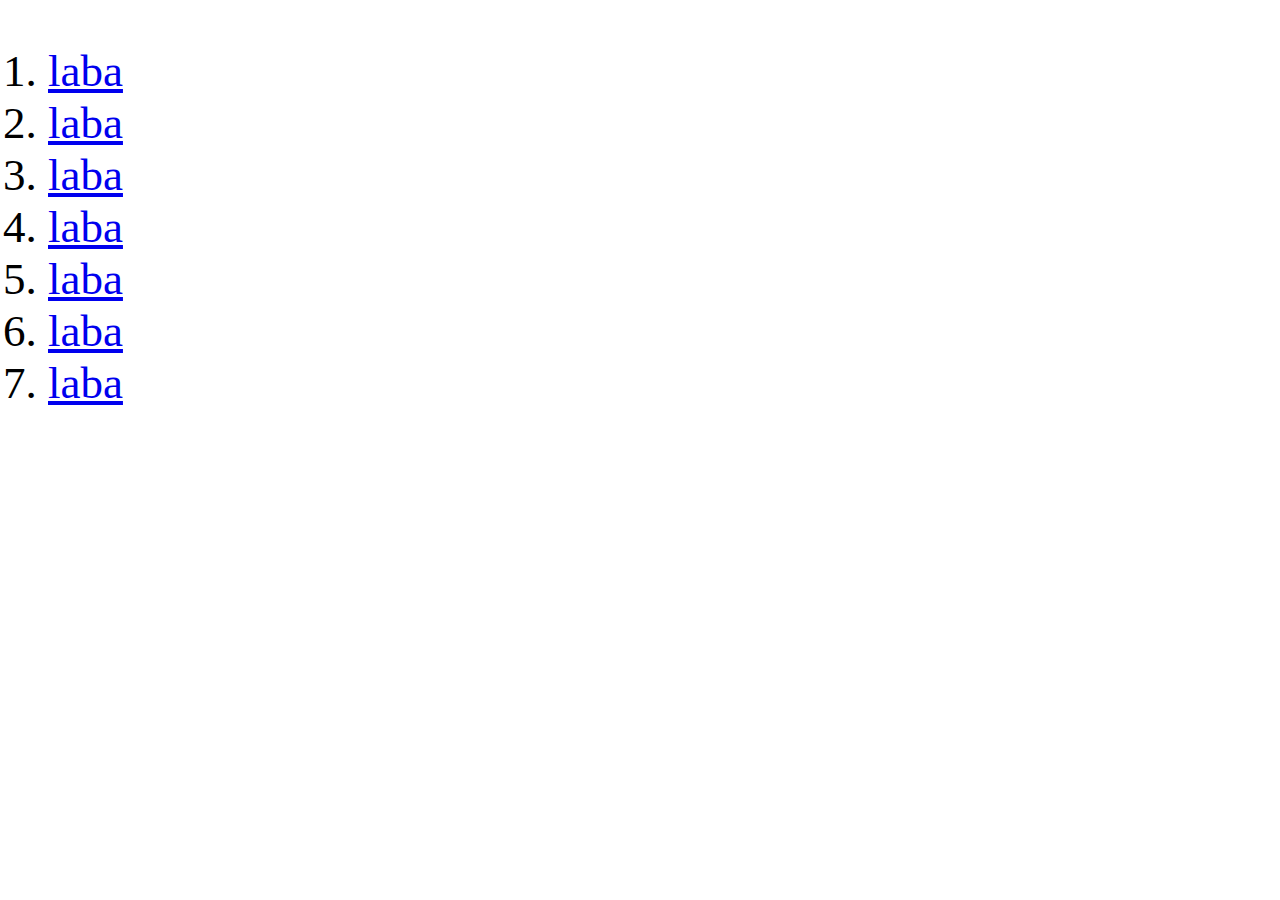
<file: index.html>
<!DOCTYPE html>
<html lang="en">
<head>
    <meta charset="UTF-8">
    <meta name="viewport" content="width=device-width, initial-scale=1.0">
    <title>Document</title>
</head>
<body>
    <ol style="font-size: 45px;">
        <li><a href="STRweb laba 1\laba1.html">laba</a></li>
        <li><a href="STRweb laba 2\laba2.html">laba</a></li>
        <li><a href="STRweb laba 3\laba3.html">laba</a></li>
        <li><a href="STRweb laba 4\STR_lab_4.html">laba</a></li>
        <li><a href="STRweb laba 5\STR_lab_5.html">laba</a></li>
        <li><a href="STRweb laba 6\STR_lab_6.html">laba</a></li>
        <li><a href="STRweb laba 7\STR_lab_7.html">laba</a></li>
    </ol>
</body>
</html>
</file>
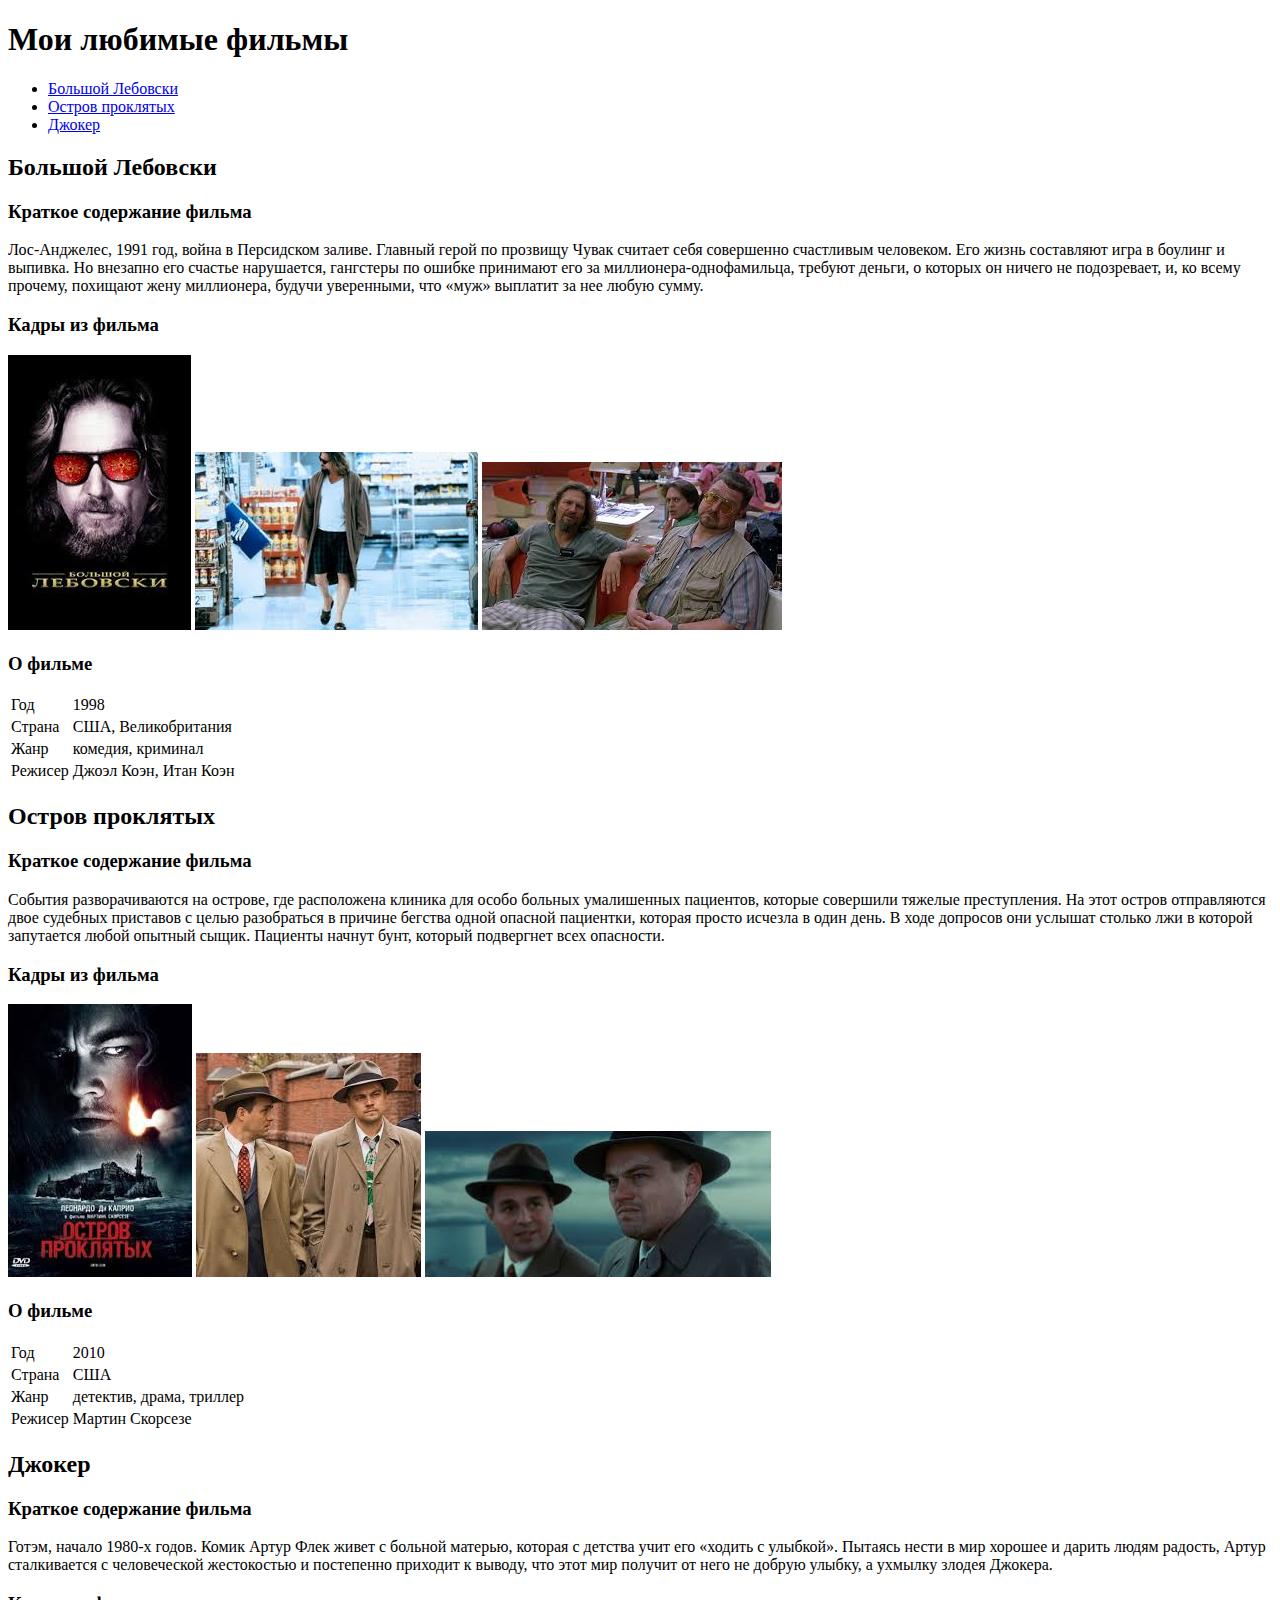
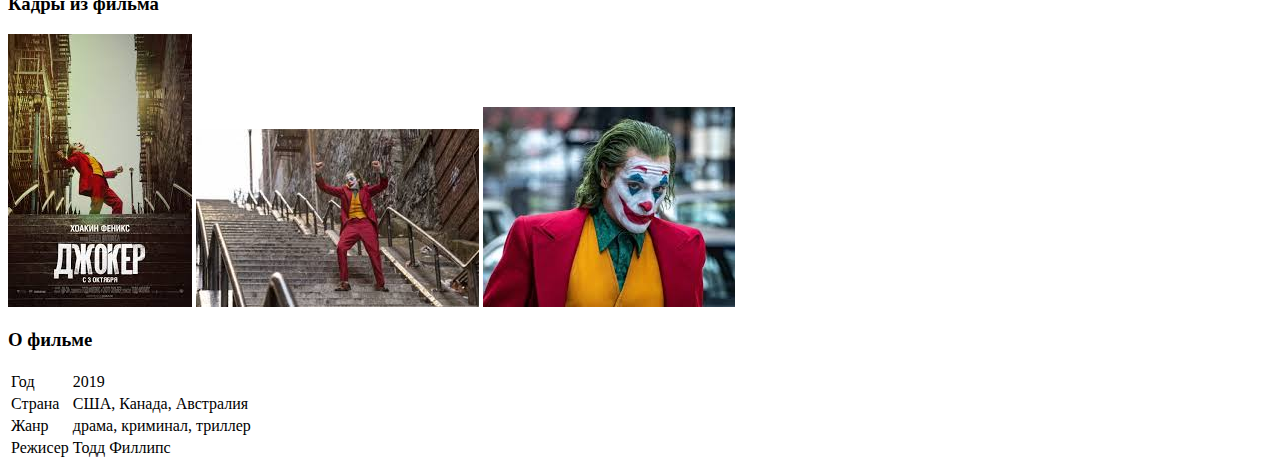
<file: laba 1/laba1.html>
<!DOCTYPE html>
<html lang="ru">

<head>
    <meta charset="UTF-8">
    <meta name="viewport" content="width=device-width, initial-scale=1.0">
    <title>laba 1</title>
</head>

<body>
    <h1>Мои любимые фильмы</h1>
    <ul>
        <li><a href="#Lib">Большой Лебовски</a></li>
        <li><a href="#ostr">Остров проклятых</a></li>
        <li><a href="#dj">Джокер</a></li>
    </ul>
    <div>
        <h2><a name="Lib">Большой Лебовски</a></h2>
        <h3>Краткое содержание фильма</h3>
        <p>Лос-Анджелес, 1991 год, война в Персидском заливе. Главный герой по прозвищу Чувак считает себя совершенно
            счастливым человеком. Его жизнь составляют игра в боулинг и выпивка. Но внезапно его счастье нарушается,
            гангстеры по ошибке принимают его за миллионера-однофамильца, требуют деньги, о которых он ничего не
            подозревает, и, ко всему прочему, похищают жену миллионера, будучи уверенными, что «муж» выплатит за нее
            любую сумму.</p>
        <h3>Кадры из фильма</h3>
        <div>
            <img src="img\Лебовский1.jfif" alt="" srcset="">
            <img src="img\Лебовский2.jfif" alt="" srcset="">
            <img src="img\Лебовский3.jfif" alt="" srcset="">
        </div>
        <h3>О фильме</h3>
        <table>
            <tr>
                <td>Год</td>
                <td>1998</td>
            </tr>
            <tr>
                <td>Страна</td>
                <td>США, Великобритания</td>
            </tr>
            <tr>
                <td>Жанр</td>
                <td>комедия, криминал</td>
            </tr>
            <tr>
                <td>Режисер</td>
                <td>Джоэл Коэн, Итан Коэн</td>
            </tr>
        </table>
    </div>
    <div>
        <h2><a name="ostr">Остров проклятых</a></h2>
        <h3>Краткое содержание фильма</h3>
        <p>События разворачиваются на острове, где расположена клиника для особо больных умалишенных
            пациентов, которые совершили тяжелые преступления. На этот остров отправляются двое судебных приставов с
            целью разобраться в причине бегства одной опасной пациентки, которая просто исчезла в один день. В ходе
            допросов они услышат столько лжи в которой запутается любой опытный сыщик. Пациенты начнут бунт, который
            подвергнет всех опасности.</p>
        <h3>Кадры из фильма</h3>
        <div>
            <img src="img\Остров1.jfif" alt="" srcset="">
            <img src="img\Остров2.jfif" alt="" srcset="">
            <img src="img\Остров3.jfif" alt="" srcset="">
        </div>
        <h3>О фильме</h3>
        <table>
            <tr>
                <td>Год</td>
                <td>2010</td>
            </tr>
            <tr>
                <td>Страна</td>
                <td>США</td>
            </tr>
            <tr>
                <td>Жанр</td>
                <td>детектив, драма, триллер</td>
            </tr>
            <tr>
                <td>Режисер</td>
                <td>Мартин Скорсезе</td>
            </tr>
        </table>
    </div>
    <div>
        <h2><a name="dj">Джокер</a></h2>
        <h3>Краткое содержание фильма</h3>
        <p>Готэм, начало 1980-х годов. Комик Артур Флек живет с больной матерью, которая с детства учит его «ходить с
            улыбкой». Пытаясь нести в мир хорошее и дарить людям радость, Артур сталкивается с человеческой жестокостью
            и постепенно приходит к выводу, что этот мир получит от него не добрую улыбку, а ухмылку злодея Джокера.</p>
        <h3>Кадры из фильма</h3>
        <div>
            <img src="img\Джокер1.jfif" alt="" srcset="">
            <img src="img\Джокер2.jfif" alt="" srcset="">
            <img src="img\Джокер3.jfif" alt="" srcset="">
        </div>
        <h3>О фильме</h3>
        <table>
            <tr>
                <td>Год</td>
                <td>2019</td>
            </tr>
            <tr>
                <td>Страна</td>
                <td>США, Канада, Австралия</td>
            </tr>
            <tr>
                <td>Жанр</td>
                <td>драма, криминал, триллер</td>
            </tr>
            <tr>
                <td>Режисер</td>
                <td>Тодд Филлипс</td>
            </tr>
        </table>
    </div>
</body>

</html>
</file>
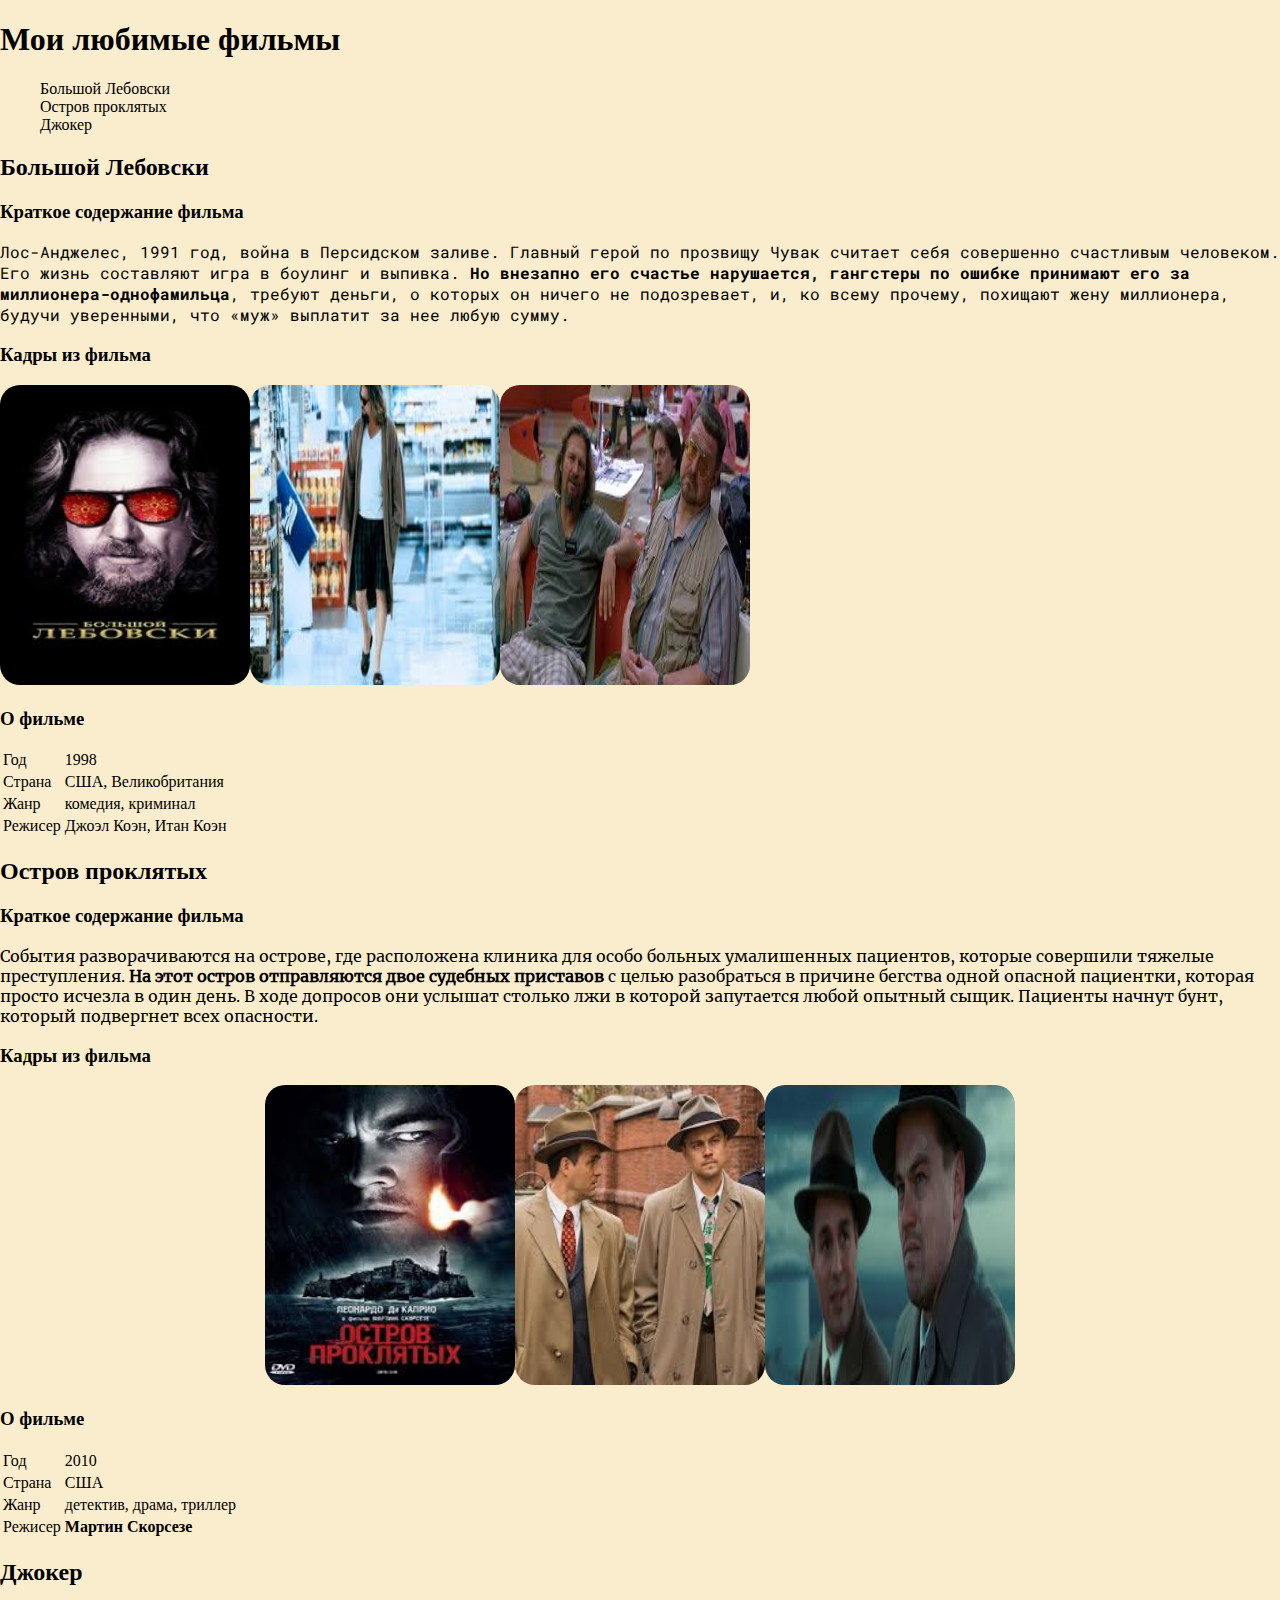
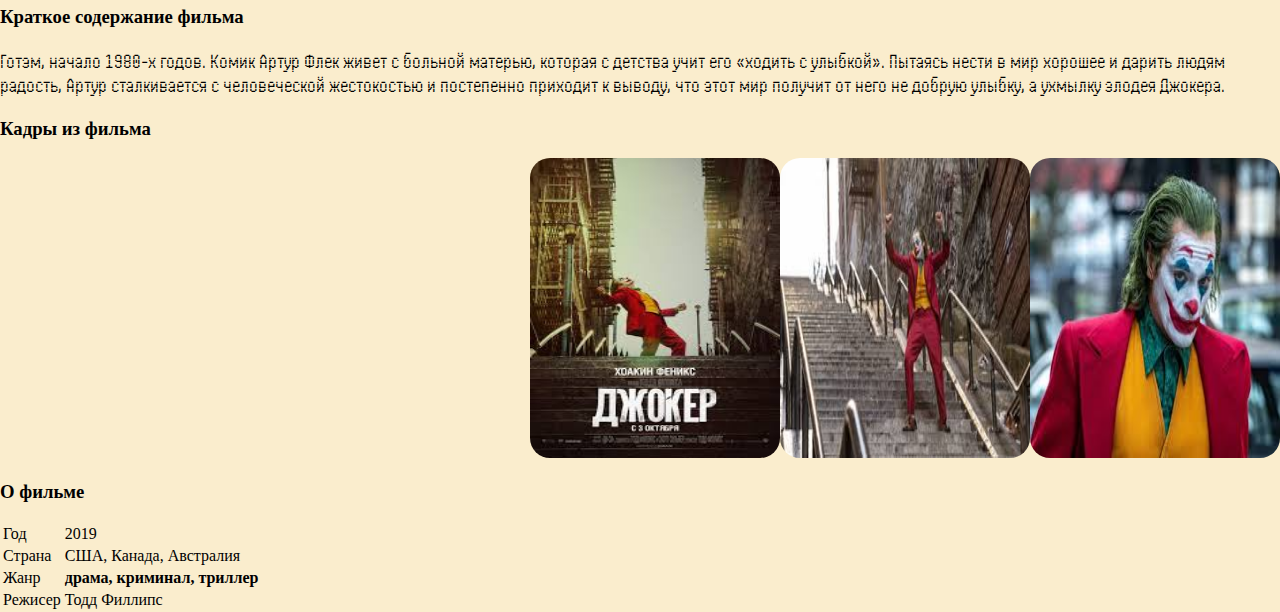
<file: laba 2/laba2.html>
<!DOCTYPE html>
<html lang="ru">

<head>
    <meta charset="UTF-8" />
    <meta name="viewport" content="width=device-width, initial-scale=1.0" />
    <link rel="stylesheet" href="style.css" />
    <title>laba 2</title>
</head>

<body>
    <div class="menu">
        <h1>Мои любимые фильмы</h1>
        <ul>
            <li><a href="#Lib">Большой Лебовски</a></li>
            <li><a href="#ostr">Остров проклятых</a></li>
            <li><a href="#dj">Джокер</a></li>
        </ul>
    </div>
    <div>
        <h2><a name="Lib">Большой Лебовски</a></h2>
        <h3>Краткое содержание фильма</h3>
        <p id="libovsk">
            Лос-Анджелес, 1991 год, война в Персидском заливе. Главный герой по
            прозвищу Чувак считает себя совершенно счастливым человеком. Его жизнь
            составляют игра в боулинг и выпивка. <strong> Но внезапно его счастье нарушается,
            гангстеры по ошибке принимают его за миллионера-однофамильца</strong>, требуют
            деньги, о которых он ничего не подозревает, и, ко всему прочему,
            похищают жену миллионера, будучи уверенными, что «муж» выплатит за нее
            любую сумму.
        </p>
        <h3>Кадры из фильма</h3>
        <div class="img_leb">
            <div>
                <img src="img\Лебовский1.jfif" height="300px" width="250px"/>
            </div>
            <div>
                <img src="img\Лебовский2.jfif" height="300px" width="250px"/>
            </div>
            <div>
                <img src="img\Лебовский3.jfif" height="300px" width="250px"/>
            </div>
        </div>
        <h3>О фильме</h3>
        <table>
            <tr>
                <td>Год</td>
                <td>1998</td>
            </tr>
            <tr>
                <td>Страна</td>
                <td>США, Великобритания</td>
            </tr>
            <tr>
                <td>Жанр</td>
                <td>комедия, криминал</td>
            </tr>
            <tr>
                <td>Режисер</td>
                <td>Джоэл Коэн, Итан Коэн</td>
            </tr>
        </table>
    </div>
    <div>
        <h2><a name="ostr">Остров проклятых</a></h2>
        <h3>Краткое содержание фильма</h3>
        <p id="ostrov">
            События разворачиваются на острове, где расположена клиника для особо
            больных умалишенных пациентов, которые совершили тяжелые преступления.
            <b> На этот остров отправляются двое судебных приставов</b> с целью разобраться
            в причине бегства одной опасной пациентки, которая просто исчезла в один
            день. В ходе допросов они услышат столько лжи в которой запутается любой
            опытный сыщик. Пациенты начнут бунт, который подвергнет всех опасности.
        </p>
        <h3>Кадры из фильма</h3>
        <div class="img_ost">
            <div>
                <img src="img\Остров1.jfif" height="300px" width="250px"/>
            </div>
            <div>
                <img src="img\Остров2.jfif" height="300px" width="250px"/>
            </div>
            <div>
                <img src="img\Остров3.jfif" height="300px" width="250px"/>
            </div>
        </div>
        <h3>О фильме</h3>
        <table>
            <tr>
                <td>Год</td>
                <td>2010</td>
            </tr>
            <tr>
                <td>Страна</td>
                <td>США</td>
            </tr>
            <tr>
                <td>Жанр</td>
                <td>детектив, драма, триллер</td>
            </tr>
            <tr>
                <td>Режисер</td>
                <td class="weight">Мартин Скорсезе</td>
            </tr>
        </table>
    </div>
    <div>
        <h2><a name="dj">Джокер</a></h2>
        <h3>Краткое содержание фильма</h3>
        <p id="joker">
            Готэм, начало 1980-х годов. Комик Артур Флек живет с больной матерью,
            которая с детства учит его «ходить с улыбкой». Пытаясь нести в мир
            хорошее и дарить людям радость, Артур сталкивается с человеческой
            жестокостью и постепенно приходит к выводу, что этот мир получит от него
            не добрую улыбку, а ухмылку злодея Джокера.
        </p>
        <h3>Кадры из фильма</h3>
        <div class="img_joker">
            <div>
                <img src="img\Джокер1.jfif" height="300px" width="250px"/>
            </div>
            <div>
                <img src="img\Джокер2.jfif" height="300px" width="250px"/>
            </div>
            <div>
                <img src="img\Джокер3.jfif" height="300px" width="250px"/>
            </div>
        </div>
        <h3>О фильме</h3>
        <table>
            <tr>
                <td>Год</td>
                <td>2019</td>
            </tr>
            <tr>
                <td>Страна</td>
                <td>США, Канада, Австралия</td>
            </tr>
            <tr>
                <td>Жанр</td>
                <td class="weight">драма, криминал, триллер</td>
            </tr>
            <tr>
                <td>Режисер</td>
                <td>Тодд Филлипс</td>
            </tr>
        </table>
    </div>
</body>

</html>
</file>
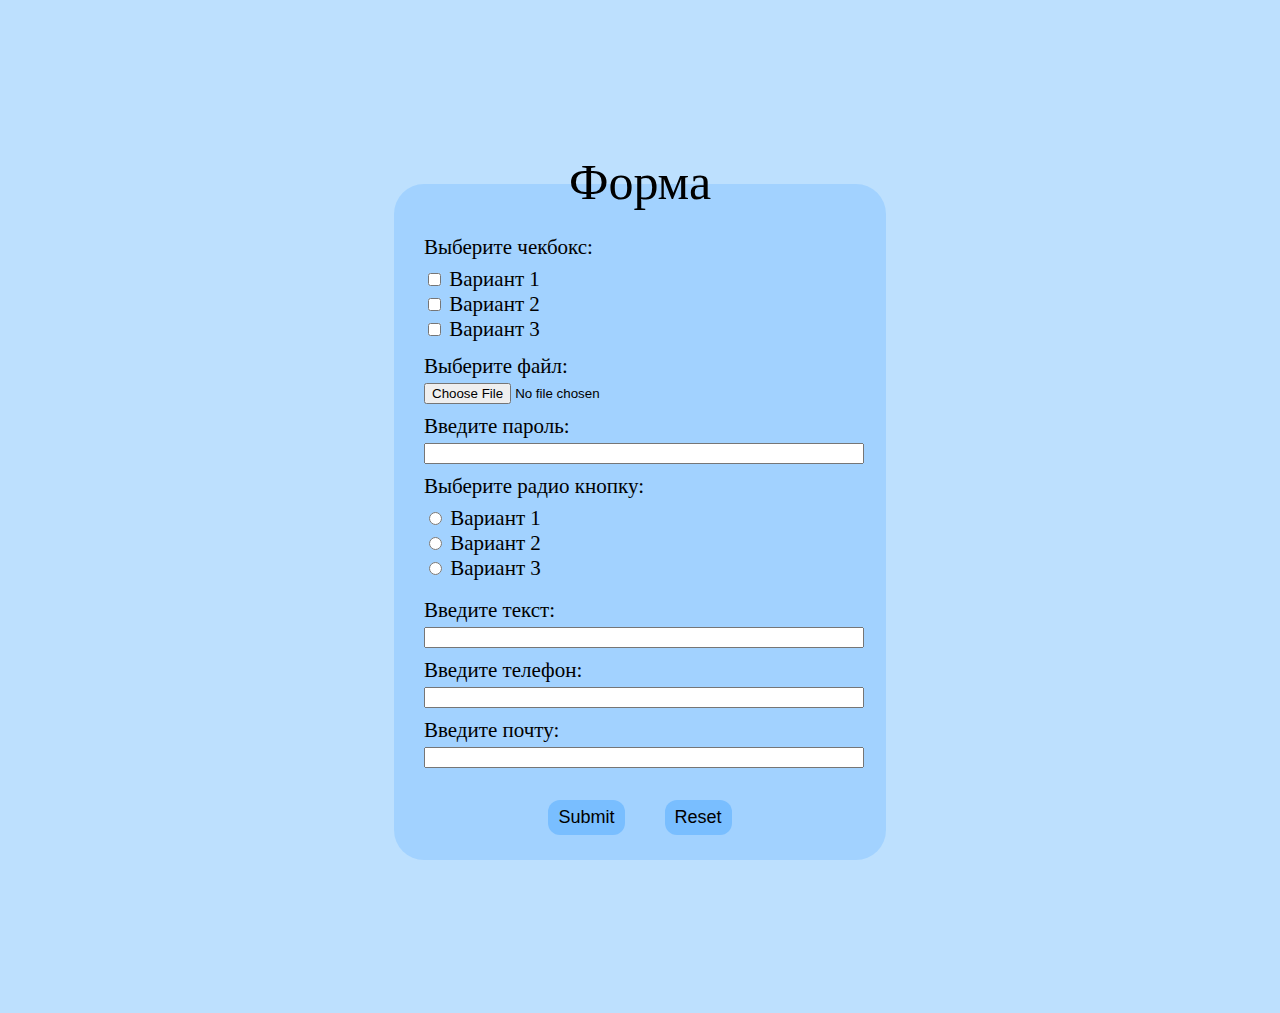
<file: STRweb laba 3/laba3.html>
<!DOCTYPE html>
<html lang="en">

<head>
    <meta charset="UTF-8">
    <meta name="viewport" content="width=device-width, initial-scale=1.0">
    <title>Document</title>
    <link rel="stylesheet" href="style.css">
</head>

<body>
    <div class="main">
        <form action="/" method="post">
            <fieldset>
                <legend class="lable_main" style="text-align: center;">Форма</legend>
                <div class="forCheck">
                    <label for="forCheck">Выберите чекбокс:</label>
                    <div style="padding: 7px 0;">
                        <div>
                            <input type="checkbox" id="forCheck"> Вариант 1
                        </div>
                        <div>
                            <input type="checkbox" id="forCheck"> Вариант 2
                        </div>
                        <div>
                            <input type="checkbox" id="forCheck"> Вариант 3
                        </div>
                    </div>
                </div>
                <div class="newLable">
                    <label for="forFile">Выберите файл:</label>
                    <div>
                        <input type="file" id="forFile"> 
                    </div>
                </div>
                <div class="newLable">
                    <label for="forPassword">Введите пароль:</label>
                    <div class="area">
                        <input type="password" id="forPassword"> 
                    </div>
                </div>
                <div class="newLable">
                    <label for="forRadio">Выберите радио кнопку:</label>
                    <div style="padding: 7px 0;">
                        <div>
                            <input type="radio" name="forRadio" > Вариант 1
                        </div>
                        <div>
                            <input type="radio" name="forRadio"> Вариант 2
                        </div>
                        <div>
                            <input type="radio" name="forCheck"> Вариант 3
                        </div>
                    </div>
                </div>
                <div class="newLable">
                    <label for="forText">Введите текст:</label>
                    <div class="area">
                        <input type="text" id="forText"> 
                    </div>
                </div>
                <div class="newLable">
                    <label for="forTel">Введите телефон:</label>
                    <div class="area">
                        <input type="tel" id="forTel"> 
                    </div>
                </div>
                <div class="newLable">
                    <label for="forEmail">Введите почту:</label>
                    <div class="area">
                        <input type="email" id="forEmail"> 
                    </div>
                </div>
                <div class="newLable">
                    <div class="btn">
                        <input class="subBtn" type="submit" id=""> 
                        <input class="resBtn" type="reset" id=""> 
                    </div>
                </div>
            </fieldset>
        </form>
    </div>
</body>

</html>
</file>
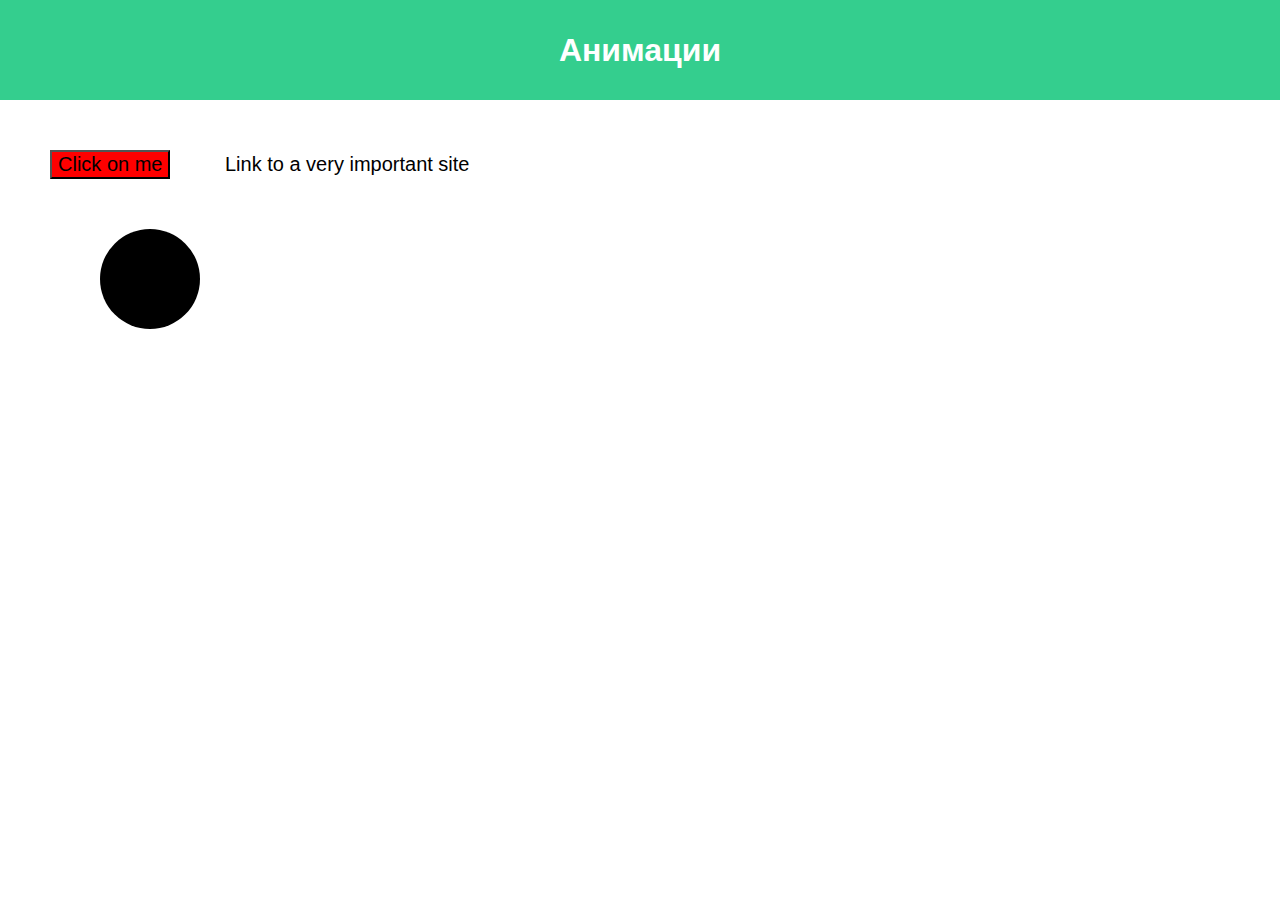
<file: STRweb laba 4/STR_lab_4.html>
<!DOCTYPE html>
<html lang="en">

<head>
    <meta charset="UTF-8">
    <meta http-equiv="X-UA-Compatible" content="IE=edge">
    <meta name="viewport" content="width=device-width, initial-scale=1.0">
    <link rel="stylesheet" href="style.css">
    <title>Анимации</title>
</head>

<body>
    <header>
        <h1>Анимации</h1>
    </header>
    <button class="btnClick">Click on me</button>
    <a href="#" class="textLink">Link to a very important site</a>
    <div class="ball">
        a
    </div>
</body>

</html>
</file>
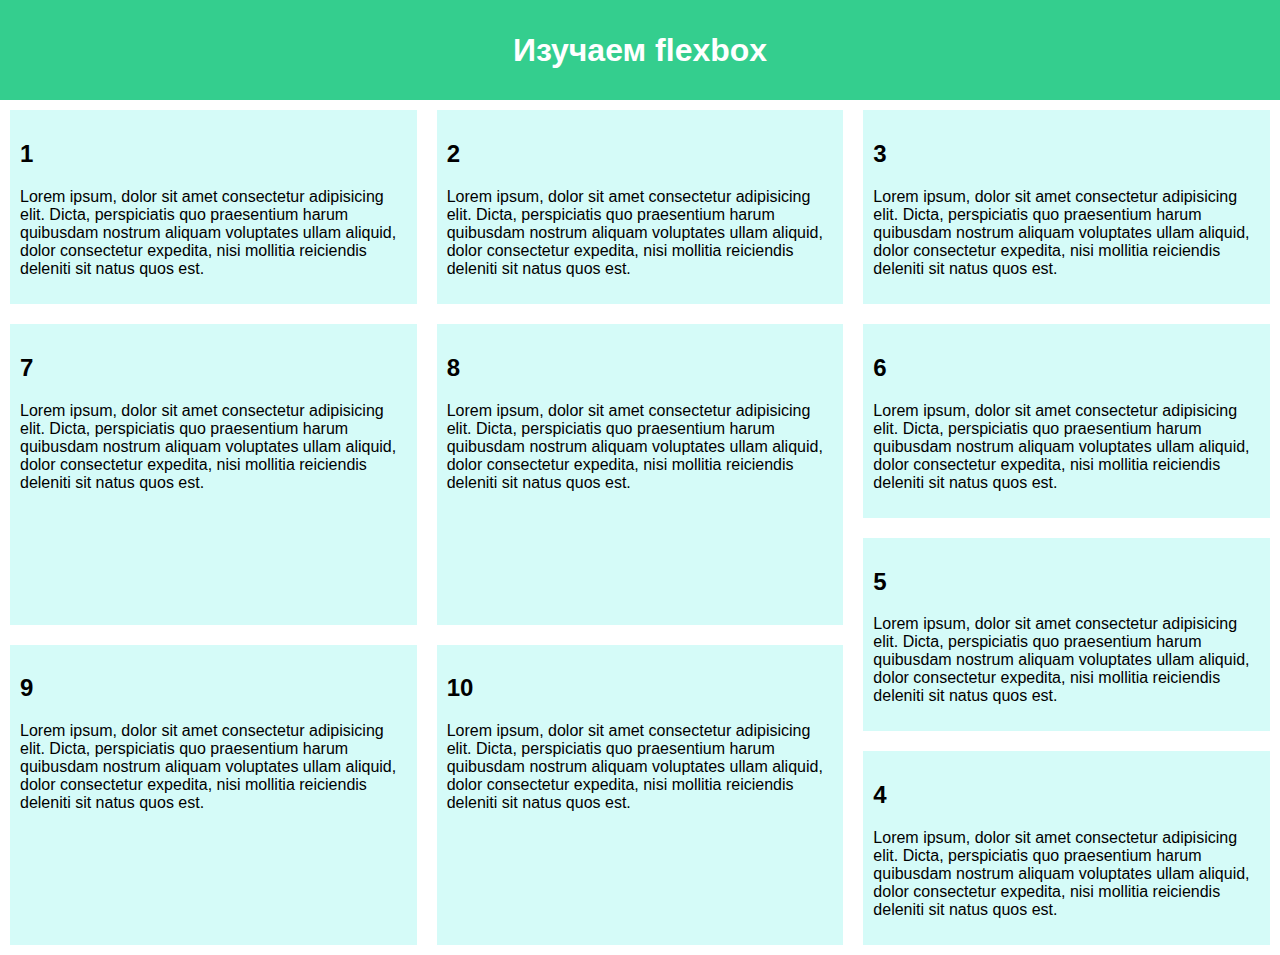
<file: STRweb laba 5/STR_lab_5.html>
<!DOCTYPE html>
<html lang="en">
<head>
    <meta charset="UTF-8">
    <meta http-equiv="X-UA-Compatible" content="IE=edge">
    <meta name="viewport" content="width=device-width, initial-scale=1.0">
    <link rel="stylesheet" href="style.css">
    <title>Flex</title>
</head>
<body>
    <header>
        <h1>Изучаем flexbox</h1>
    </header>
    <div class="from1to10">
        <div class="from1to3">
            <article>
                <h2>1</h2>
                <p>Lorem ipsum, dolor sit amet consectetur adipisicing elit. Dicta, perspiciatis quo praesentium harum quibusdam nostrum aliquam voluptates ullam aliquid, dolor consectetur expedita, nisi mollitia reiciendis deleniti sit natus quos est.
                </p>
            </article>
            <article>
                <h2>2</h2>
                <p>Lorem ipsum, dolor sit amet consectetur adipisicing elit. Dicta, perspiciatis quo praesentium harum quibusdam nostrum aliquam voluptates ullam aliquid, dolor consectetur expedita, nisi mollitia reiciendis deleniti sit natus quos est.
                </p>
            </article>
            <article>
                <h2>3</h2>
                <p>Lorem ipsum, dolor sit amet consectetur adipisicing elit. Dicta, perspiciatis quo praesentium harum quibusdam nostrum aliquam voluptates ullam aliquid, dolor consectetur expedita, nisi mollitia reiciendis deleniti sit natus quos est.
                </p>
            </article>
        </div>
        <div class="from4to10">
            <div class="from4to6">
                <article>
                    <h2>4</h2>
                    <p>Lorem ipsum, dolor sit amet consectetur adipisicing elit. Dicta, perspiciatis quo praesentium harum quibusdam nostrum aliquam voluptates ullam aliquid, dolor consectetur expedita, nisi mollitia reiciendis deleniti sit natus quos est.
                    </p>
                </article>
                <article>
                    <h2>5</h2>
                    <p>Lorem ipsum, dolor sit amet consectetur adipisicing elit. Dicta, perspiciatis quo praesentium harum quibusdam nostrum aliquam voluptates ullam aliquid, dolor consectetur expedita, nisi mollitia reiciendis deleniti sit natus quos est.
                    </p>
                </article>
                <article>
                    <h2>6</h2>
                    <p>Lorem ipsum, dolor sit amet consectetur adipisicing elit. Dicta, perspiciatis quo praesentium harum quibusdam nostrum aliquam voluptates ullam aliquid, dolor consectetur expedita, nisi mollitia reiciendis deleniti sit natus quos est.
                    </p>
                </article>
            </div>
            <div class="from7to10">
                <div class="from7to8">
                    <article>
                        <h2>7</h2>
                        <p>Lorem ipsum, dolor sit amet consectetur adipisicing elit. Dicta, perspiciatis quo praesentium harum quibusdam nostrum aliquam voluptates ullam aliquid, dolor consectetur expedita, nisi mollitia reiciendis deleniti sit natus quos est.
                        </p>
                    </article>
                    <article>
                        <h2>8</h2>
                        <p>Lorem ipsum, dolor sit amet consectetur adipisicing elit. Dicta, perspiciatis quo praesentium harum quibusdam nostrum aliquam voluptates ullam aliquid, dolor consectetur expedita, nisi mollitia reiciendis deleniti sit natus quos est.
                        </p>
                    </article>
                </div>
                <div class="from9to10">
                    <article>
                        <h2>9</h2>
                        <p>Lorem ipsum, dolor sit amet consectetur adipisicing elit. Dicta, perspiciatis quo praesentium harum quibusdam nostrum aliquam voluptates ullam aliquid, dolor consectetur expedita, nisi mollitia reiciendis deleniti sit natus quos est.
                        </p>
                    </article>
                    <article>
                        <h2>10</h2>
                        <p>Lorem ipsum, dolor sit amet consectetur adipisicing elit. Dicta, perspiciatis quo praesentium harum quibusdam nostrum aliquam voluptates ullam aliquid, dolor consectetur expedita, nisi mollitia reiciendis deleniti sit natus quos est.
                        </p>
                    </article>
                </div>
            </div>
        </div>
    </div>
    
       
      
</body>
</html>
</file>
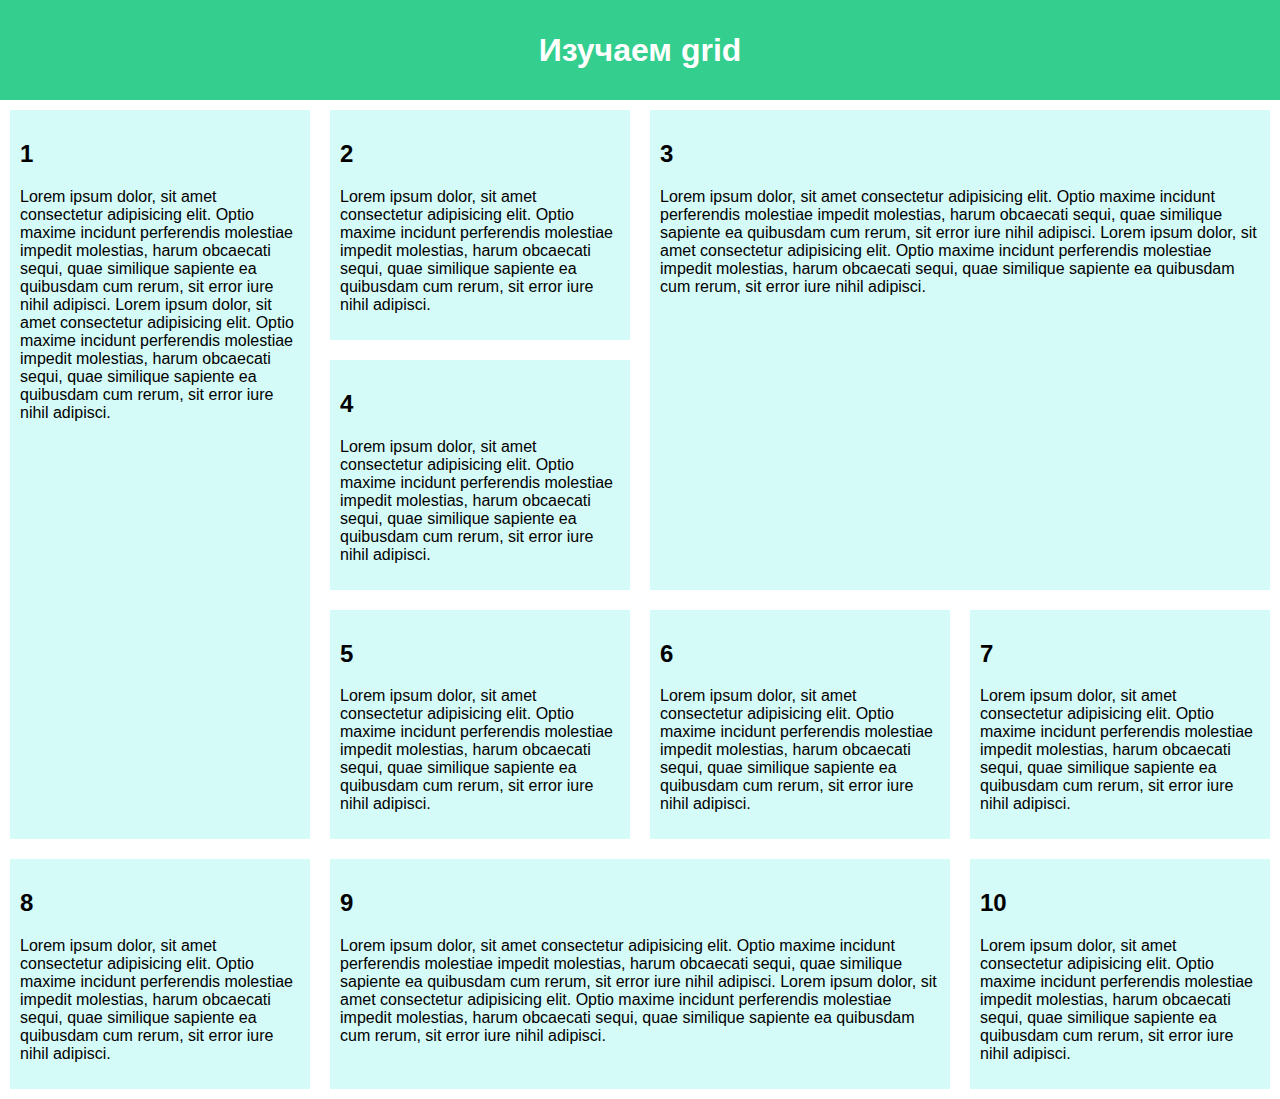
<file: STRweb laba 6/STR_lab_6.html>
<!DOCTYPE html>
<html lang="en">
<head>
    <meta charset="UTF-8">
    <meta http-equiv="X-UA-Compatible" content="IE=edge">
    <meta name="viewport" content="width=device-width, initial-scale=1.0">
    <link rel="stylesheet" href="style.css">
    <title>grid</title>
</head>
<body>
    <header>
        <h1>Изучаем grid</h1>
    </header>
    <div class="grid">
        <article>
            <h2>1</h2>
            <p>Lorem ipsum dolor, sit amet consectetur adipisicing elit. Optio maxime incidunt perferendis molestiae impedit molestias, harum obcaecati sequi, quae similique sapiente ea quibusdam cum rerum, sit error iure nihil adipisci.
                Lorem ipsum dolor, sit amet consectetur adipisicing elit. Optio maxime incidunt perferendis molestiae impedit molestias, harum obcaecati sequi, quae similique sapiente ea quibusdam cum rerum, sit error iure nihil adipisci.</p>
        </article>
        <article>
            <h2>2</h2>
            <p>Lorem ipsum dolor, sit amet consectetur adipisicing elit. Optio maxime incidunt perferendis molestiae impedit molestias, harum obcaecati sequi, quae similique sapiente ea quibusdam cum rerum, sit error iure nihil adipisci.
            </p>
        </article>
        <article>
            <h2>3</h2>
            <p>Lorem ipsum dolor, sit amet consectetur adipisicing elit. Optio maxime incidunt perferendis molestiae impedit molestias, harum obcaecati sequi, quae similique sapiente ea quibusdam cum rerum, sit error iure nihil adipisci.
                Lorem ipsum dolor, sit amet consectetur adipisicing elit. Optio maxime incidunt perferendis molestiae impedit molestias, harum obcaecati sequi, quae similique sapiente ea quibusdam cum rerum, sit error iure nihil adipisci.</p>
        </article>
        <article>
            <h2>4</h2>
            <p>Lorem ipsum dolor, sit amet consectetur adipisicing elit. Optio maxime incidunt perferendis molestiae impedit molestias, harum obcaecati sequi, quae similique sapiente ea quibusdam cum rerum, sit error iure nihil adipisci.
            </p>
        </article>
        <article>
            <h2>5</h2>
            <p>Lorem ipsum dolor, sit amet consectetur adipisicing elit. Optio maxime incidunt perferendis molestiae impedit molestias, harum obcaecati sequi, quae similique sapiente ea quibusdam cum rerum, sit error iure nihil adipisci.
            </p>
        </article>
        <article>
            <h2>6</h2>
            <p>Lorem ipsum dolor, sit amet consectetur adipisicing elit. Optio maxime incidunt perferendis molestiae impedit molestias, harum obcaecati sequi, quae similique sapiente ea quibusdam cum rerum, sit error iure nihil adipisci.
            </p>
        </article>
        <article>
            <h2>7</h2>
            <p>Lorem ipsum dolor, sit amet consectetur adipisicing elit. Optio maxime incidunt perferendis molestiae impedit molestias, harum obcaecati sequi, quae similique sapiente ea quibusdam cum rerum, sit error iure nihil adipisci.
            </p>
        </article>
        <article>
            <h2>8</h2>
            <p>Lorem ipsum dolor, sit amet consectetur adipisicing elit. Optio maxime incidunt perferendis molestiae impedit molestias, harum obcaecati sequi, quae similique sapiente ea quibusdam cum rerum, sit error iure nihil adipisci.
            </p>
        </article>
        <article>
            <h2>9</h2>
            <p>Lorem ipsum dolor, sit amet consectetur adipisicing elit. Optio maxime incidunt perferendis molestiae impedit molestias, harum obcaecati sequi, quae similique sapiente ea quibusdam cum rerum, sit error iure nihil adipisci.
                Lorem ipsum dolor, sit amet consectetur adipisicing elit. Optio maxime incidunt perferendis molestiae impedit molestias, harum obcaecati sequi, quae similique sapiente ea quibusdam cum rerum, sit error iure nihil adipisci.</p>
        </article>
        <article>
            <h2>10</h2>
            <p>Lorem ipsum dolor, sit amet consectetur adipisicing elit. Optio maxime incidunt perferendis molestiae impedit molestias, harum obcaecati sequi, quae similique sapiente ea quibusdam cum rerum, sit error iure nihil adipisci.
            </p>
        </article>
    </div>   
       
      
</body>
</html>
</file>
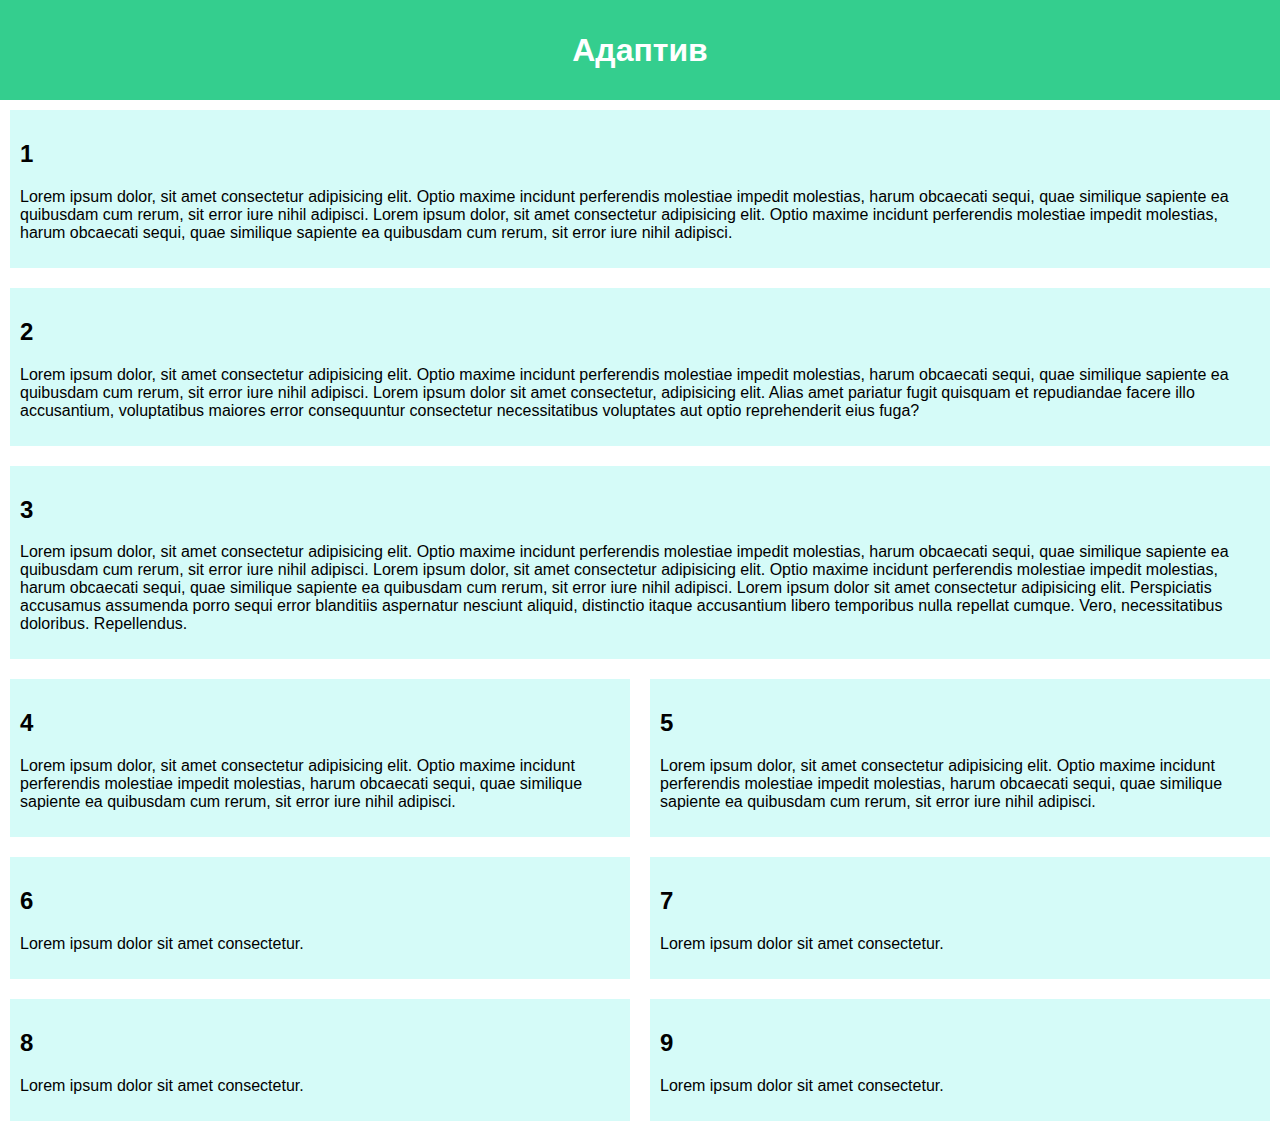
<file: STRweb laba 7/STR_lab_7.html>
<!DOCTYPE html>
<html lang="en">
<head>
    <meta charset="UTF-8">
    <meta http-equiv="X-UA-Compatible" content="IE=edge">
    <meta name="viewport" content="width=device-width, initial-scale=1.0">
    <link rel="stylesheet" href="style.css">
    <title>Адаптив</title>
</head>
<body>
    <header>
        <h1>Адаптив</h1>
    </header>
    <div class="adaptive">
        <article>
            <h2>1</h2>
            <p>Lorem ipsum dolor, sit amet consectetur adipisicing elit. Optio maxime incidunt perferendis molestiae impedit molestias, harum obcaecati sequi, quae similique sapiente ea quibusdam cum rerum, sit error iure nihil adipisci.
                Lorem ipsum dolor, sit amet consectetur adipisicing elit. Optio maxime incidunt perferendis molestiae impedit molestias, harum obcaecati sequi, quae similique sapiente ea quibusdam cum rerum, sit error iure nihil adipisci.</p>
        </article>
        <article>
            <h2>2</h2>
            <p>Lorem ipsum dolor, sit amet consectetur adipisicing elit. Optio maxime incidunt perferendis molestiae impedit molestias, harum obcaecati sequi, quae similique sapiente ea quibusdam cum rerum, sit error iure nihil adipisci.
            Lorem ipsum dolor sit amet consectetur, adipisicing elit. Alias amet pariatur fugit quisquam et repudiandae facere illo accusantium, voluptatibus maiores error consequuntur consectetur necessitatibus voluptates aut optio reprehenderit eius fuga?
        </p>
        </article>
        <article>
            <h2>3</h2>
            <p>Lorem ipsum dolor, sit amet consectetur adipisicing elit. Optio maxime incidunt perferendis molestiae impedit molestias, harum obcaecati sequi, quae similique sapiente ea quibusdam cum rerum, sit error iure nihil adipisci.
                Lorem ipsum dolor, sit amet consectetur adipisicing elit. Optio maxime incidunt perferendis molestiae impedit molestias, harum obcaecati sequi, quae similique sapiente ea quibusdam cum rerum, sit error iure nihil adipisci.
            Lorem ipsum dolor sit amet consectetur adipisicing elit. Perspiciatis accusamus assumenda porro sequi error blanditiis aspernatur nesciunt aliquid, distinctio itaque accusantium libero temporibus nulla repellat cumque. Vero, necessitatibus doloribus. Repellendus.
        </p>
        </article>
        <article>
            <h2>4</h2>
            <p>Lorem ipsum dolor, sit amet consectetur adipisicing elit. Optio maxime incidunt perferendis molestiae impedit molestias, harum obcaecati sequi, quae similique sapiente ea quibusdam cum rerum, sit error iure nihil adipisci.
            </p>
        </article>
        <article>
            <h2>5</h2>
            <p>Lorem ipsum dolor, sit amet consectetur adipisicing elit. Optio maxime incidunt perferendis molestiae impedit molestias, harum obcaecati sequi, quae similique sapiente ea quibusdam cum rerum, sit error iure nihil adipisci.
            </p>
        </article>
        <article>
            <h2>6</h2>
            <p> Lorem ipsum dolor sit amet consectetur.
            </p>
        </article>
        <article>
            <h2>7</h2>
            <p>Lorem ipsum dolor sit amet consectetur.
            </p>
        </article>
        <article>
            <h2>8</h2>
            <p>Lorem ipsum dolor sit amet consectetur.
            </p>
        </article>
        <article>
            <h2>9</h2>
            <p>Lorem ipsum dolor sit amet consectetur.
            </p>
        </article>
    </div>       
      
</body>
</html>
</file>
<file: laba 2/style.css>
body {
  background-color: #faedcd;
  max-width: 1440px;
  margin: 0 auto;
}

@font-face {
  font-family: "Roboto Mono";
  src: url("fonts/RobotoMono-VariableFont_wght.ttf") format("truetype");
}

#libovsk {
  font-family: "Roboto Mono";
}

@font-face {
  font-family: "Merriweather";
  src: url("fonts/Merriweather-Regular.ttf") format("truetype");
}

#ostrov {
  font-family: "Merriweather";
}

@font-face {
  font-family: "Handjet";
  src: url("fonts/Handjet-VariableFont_ELGR,ELSH,wght.ttf") format("truetype");
}

#joker {
  font-family: "Handjet";
  font-size: 21px;
}

a {
  color: black;
  text-decoration: none;
}

li {
  list-style-type: none;
}

img {
  border-radius: 20px;
}

.img_leb {
  display: flex;
  justify-content: left;
}

.img_ost {
  display: flex;
  justify-content: center;
}

.img_joker {
  display: flex;
  justify-content: right;
}

.weight {
  font-weight: 900;
}
</file>
<file: STRweb laba 3/style.css>
body {
    background-color: #bde0fe;
}

.main {
    margin: 17vh 30vw;
    font-weight: 500;
}

.lable_main {
    display: flex;
    justify-content: center;
    font-size: 50px;
    padding-bottom: 4px;
}

fieldset {
    border-radius: 30px;
    padding: 20px 30px;
    font-size: 21px;
    background-color: #a2d2ff;
    border: 0;
}

.forCheck {
    display: flex;
    flex-direction: column;
    flex-wrap: wrap;
}

.newLable {
    padding: 5px 0;
    width: 100%;
}

.btn {
    display: flex;
    justify-content: center;
    padding: 22px 0 0;
}

.btn input{
    border: 0;
    background-color: #79beff;
    margin: 0 20px;
    padding: 7px 10px;
    border-radius: 12px;
    font-size: large;
}

.area input{
    width: 100%;
}
</file>
<file: STRweb laba 4/style.css>
html {
    font-family: sans-serif;
  }

body {
  margin: 0;
}

header {
  background: rgb(52, 206, 142);
  height: 100px;
}

h1 {
  text-align: center;
  color: white;
  line-height: 100px;
  margin: 0;
}

button {
  margin: 50px;
  font-size: 20px;
  background-color: red;
}

a {
  font-size: 20px;
}

@keyframes shake {
  from {
    margin-left: 50px;
    margin-right: 50px;
  }  

  50% {
    margin-left: 60px;
    margin-right: 40px;
  }

  to {
    margin-left: 50px;
    margin-right: 50px;
  }
}

.btnClick {
  animation-name: shake;
  animation-duration: 300ms;
  animation-iteration-count: infinite;
}

.btnClick:hover {
  background-color: green;
  animation-play-state: paused;
}

.textLink {
  color: black;
  text-decoration: none;
}

.textLink:hover {
  color: green;
  text-decoration: underline;
}

@keyframes bounceOne {
  from {
    margin-top: 0;
  }

  9% {
    margin-top: 500px;
  }
  20% {
    margin-top: 250px;
  }

  30% {
    margin-top: 500px;
  }
  47% {
    margin-top: 375px;
  }
  
  55% {
    margin-top: 500px;
  }

  67% {
    margin-top: 437px;
  }

  80% {
    margin-top: 500px;
  }

  95% {
    margin-top: 473px;
  }

  100% {
    margin-top: 500px;
  }
}

.ball {
  background-color: black;
  padding: 25px;
  width: 50px;
  height: 50px;
  border-radius: 50px;
  margin-left: 100px;
  animation: bounceOne 1.7s ease-in forwards;
}
</file>
<file: STRweb laba 5/style.css>
html {
  font-family: sans-serif;
}

body {
  margin: 0;
}

header {
  background: rgb(52, 206, 142);
  height: 100px;
}

h1 {
  text-align: center;
  color: white;
  line-height: 100px;
  margin: 0;
}

article {
  padding: 10px;
  margin: 10px;
  background: rgba(16, 233, 215, 0.178);
}

.from1to10{
  display: flex;
  flex-direction: column;
}

.from1to3 {
  display: flex;
  flex-direction: row;
}

.from4to6 {
  display: flex;
  flex-direction: column-reverse;
}

.from4to10 {
  display: flex;
  flex-direction: row-reverse;
}

.from7to10 {
  display: flex;
  flex-direction: column;
}

.from7to8 {
  display: flex;
  flex-direction: row;
  flex-basis: 50%;
}

.from9to10 {
  display: flex;
  flex-direction: row;
  flex-basis: 50%;
}
</file>
<file: STRweb laba 6/style.css>
html {
    font-family: sans-serif;
  }

  body {
    margin: 0;
  }

  header {
    background: rgb(52, 206, 142);
    height: 100px;
  }

  h1 {
    text-align: center;
    color: white;
    line-height: 100px;
    margin: 0;
  }

  article {
    padding: 10px;
    margin: 10px;
    background: rgba(16, 233, 215, 0.178);
  }


.grid {
  display: grid;
  grid-template-areas: "post-1 post-2 post-3 post-3"
                       "post-1 post-4 post-3 post-3"
                       "post-1 post-5 post-6 post-7"
                       "post-8 post-9 post-9 post-10";
}

article:nth-of-type(1){
  grid-area: post-1;
}

article:nth-of-type(2){
  grid-area: post-2;
}

article:nth-of-type(3){
  grid-area: post-3;
}

article:nth-of-type(4){
  grid-area: post-4;
}

article:nth-of-type(5){
  grid-area: post-5;
}

article:nth-of-type(6){
  grid-area: post-6;
}

article:nth-of-type(7){
  grid-area: post-7;
}

article:nth-of-type(8){
  grid-area: post-8;
}

article:nth-of-type(9){
  grid-area: post-9;
}

article:nth-of-type(10){
  grid-area: post-10;
}
</file>
<file: STRweb laba 7/style.css>
html {
    font-family: sans-serif;
  }

  body {
    margin: 0;
  }

  header {
    background: rgb(52, 206, 142);
    height: 100px;
  }

  h1 {
    text-align: center;
    color: white;
    line-height: 100px;
    margin: 0;
  }

  article {
    padding: 10px;
    margin: 10px;
    background: rgba(16, 233, 215, 0.178);
  }

  @media (min-width: 1400px){
    .adaptive {
      display: grid;
      grid-template-areas: "post-1 post-1 post-2 post-2"
                           "post-3 post-3 post-3 post-3"
                           "post-4 post-4 post-5 post-5"
                           "post-6 post-7 post-8 post-9";
    }
  }

  @media (min-width: 700px) and (max-width: 1399px){
    .adaptive {
      display: grid;
      grid-template-areas: "post-1 post-1"
                           "post-2 post-2"
                           "post-3 post-3"
                           "post-4 post-5"
                           "post-6 post-7"
                           "post-8 post-9";
    }
  }

  @media (max-width: 699px){
    
  }
  
  article:nth-of-type(1){
    grid-area: post-1;
  }
  
  article:nth-of-type(2){
    grid-area: post-2;
  }
  
  article:nth-of-type(3){
    grid-area: post-3;
  }
  
  article:nth-of-type(4){
    grid-area: post-4;
  }
  
  article:nth-of-type(5){
    grid-area: post-5;
  }
  
  article:nth-of-type(6){
    grid-area: post-6;
  }
  
  article:nth-of-type(7){
    grid-area: post-7;
  }
  
  article:nth-of-type(8){
    grid-area: post-8;
  }
  
  article:nth-of-type(9){
    grid-area: post-9;
  }
</file>
